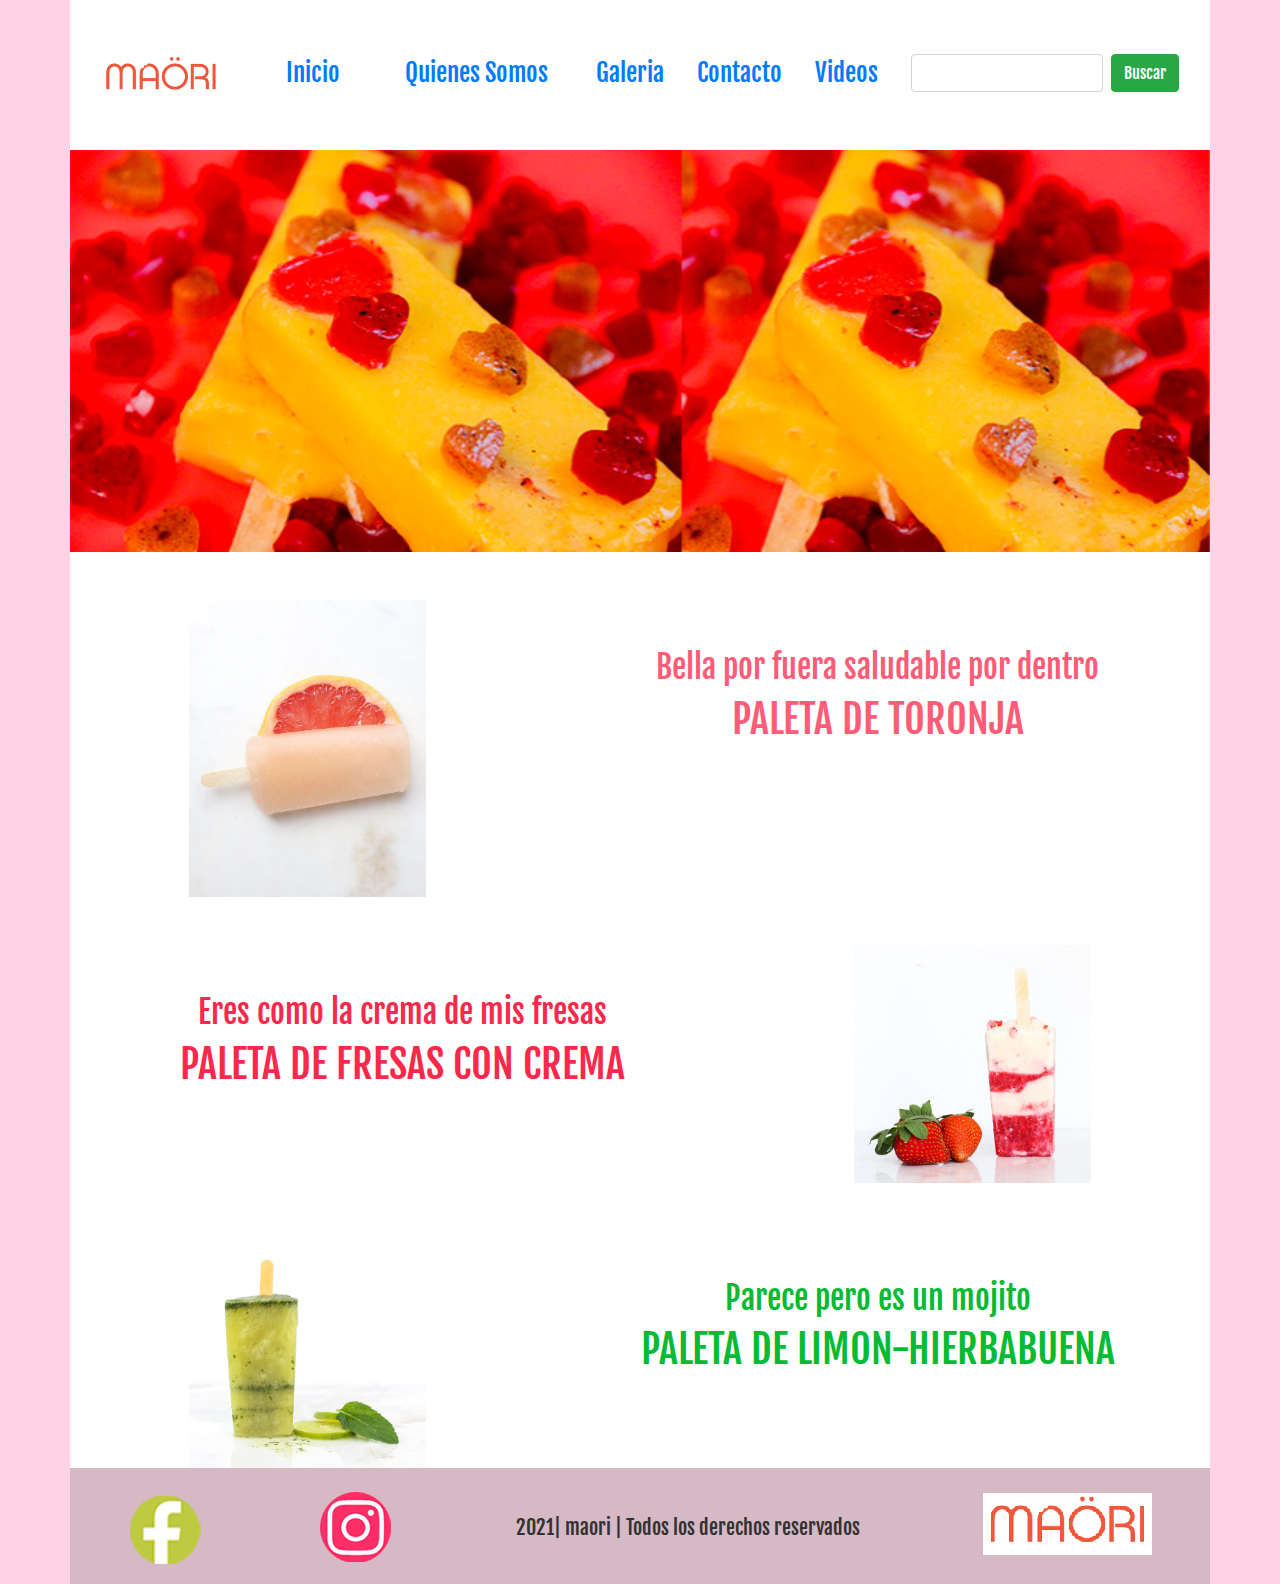
<file: index.html>
<!DOCTYPE html>
<html lang="es">
<head>
    <meta charset="UTF-8">

    <link rel="stylesheet" href="css/bootstrap.min.css">
    <link rel="stylesheet" href="css/estilos.css">

    <link rel="preconnect" href="https://fonts.googleapis.com">
<link rel="preconnect" href="https://fonts.gstatic.com" crossorigin>
<link href="https://fonts.googleapis.com/css2?family=Fjalla+One&display=swap" rel="stylesheet">

    <meta http-equiv="X-UA-Compatible" content="IE=edge">
    <meta name="viewport" content="width=device-width, initial-scale=1.0">
    <title>maori</title>
</head>


<body>
    <!--Area de trabajo-->
    <div class="container" id="caja">

        <nav class="navbar">

            <a class="navbar-brand" href="index.html"><img src="imagenes/logo.png" alt="" width="120px">
            </a>  
            <!-- a[href="#"]{inicio}*5-->
         
            <a class="navbar-element navbar" href="index.html">Inicio</a>
            <a class="navbar-element navbar"href="Quienes Somos.html">Quienes Somos</a>
            <a class="navbar-element"href="galeria.html">Galeria</a>
            <a class="navbar-element"href="contacto.html">Contacto</a>
            <a class="navbar-element"href="video.html">Videos</a>
            
       
            
            <form class="form-inline" action="/action_page.php">
                <input class="form-control mr-sm-2" type="text" placeholder="">
                <button class="btn btn-success" type="submit">Buscar</button>
              </form>
            
        </nav>
         
        <div class="row mt-1" id="slider">

            <div class="col-xl-12 col-lg-12 col-md-12 col-sm-12">

            <div id="carouselExampleSlidesOnly" class="carousel slide" data-ride="carousel">
                <div class="carousel-inner">

                  <div class="carousel-item active">
                      <img src="imagenes/foto1.png" class="d-block w-100" alt="a">
                  </div>
                  <div class="carousel-item">
                    <img src="imagenes/foto2.png" class="d-block w-100" alt="b">
                  </div>
                  <div class="carousel-item">
                    <img src="imagenes/foto3.png" class="d-block w-100" alt="c">
                  </div>
                  

                </div>
              </div>
            
            </div>

        </div> <!--cierre de slider-->

        
<div class="row mt-5" id="Pdct1">
    
    <div class="col-xl-5 col-lg-5 col-md-5 col-sm-12 img-fluid" id="paleta1img">
        <center> <img src="imagenes/imagen3.jpg" class="d-block w-50 img-fluid center" alt="Paletaa1"> </center>
    </div>

    <div class="col-xl-7 col-lg-7 col-md-7 col-sm-12 text-center mt-5" id="texto1" >

        <h2>Bella por fuera saludable por dentro</h2>
        <h1>  PALETA DE TORONJA </h1> 
        
        
    </div>

</div>  <!--cierre de producto1-->

        
<div class="row mt-5" id="Pdct2">
    
    <div class="col-xl-7 col-lg-7 col-md-7 col-sm-12 text-center mt-5" id="texto2" >

        <h2>Eres como la crema de mis fresas</h2>
        <h1>  PALETA DE FRESAS CON CREMA </h1> 
    </div>

    <div class="col-xl-5 col-lg-5 col-md-5 col-sm-12 img-fluid" id="paleta2img">
        <center> <img src="imagenes/paleta fresa.jpg" class="d-block w-50 img-fluid center" alt="Paletaa2"> </center>
    </div>
            
</div>  <!--cierre de producto2-->

<div class="row mt-5" id="Pdct3">
    
    <div class="col-xl-5 col-lg-5 col-md-5 col-sm-12 img-fluid" id="paleta3img">
        <center> <img src="imagenes/paleta limon.jpg" class="d-block w-50 img-fluid center" alt="Paletaa3"> </center>
    </div>

    <div class="col-xl-7 col-lg-7 col-md-7 col-sm-12 text-center mt-5" id="texto1" >

        <h2>Parece pero es un mojito</h2>
        <h1>  PALETA DE LIMON-HIERBABUENA </h1> 
        
        
    </div>

</div>  <!--cierre de producto3-->




<div class="row text-center " id="footer">

  <div class="col-xl-2 col-lg-2 col-md-2 col-sm-2 mt-2">
    <a href="https://www.facebook.com/MA%C3%96RI-112398047168993" target="_blank"> <img src="imagenes/facebook.png" alt="face" class="img-fluid m-1"> </a>
  </div>

  <div class="col-xl-2 col-lg-2 col-md-2 col-sm-2 mt-2">
    <a href="https://www.instagram.com/maori_mx/" target="_blank"> <img src="imagenes/instagram.png" alt="insta" class="img-fluid m-1"> </a> 
  </div>
  
  <div class="col-xl-5 col-lg-5 col-md-5 col-sm-5 mt-5 text-center">
    <h5>2021| maori | Todos los derechos reservados</h5>
  </div>

  <div class="col-xl-3 col-lg-3 col-md-3 col-sm-3 mt-3">
    <img src="imagenes/logofooter.png" class=" img-fluid" alt="logoimg">
  </div>

  </div> <!--cierre de footer-->
          



    </div> <!--cierre de conteiner-->

    <!--Final de area de trabajo-->

<script src="js/jquery-3.5.1.slim.min.js"></script>
<script src="js/bootstrap.bundle.min.js"></script>

</body>
</html>
</file>
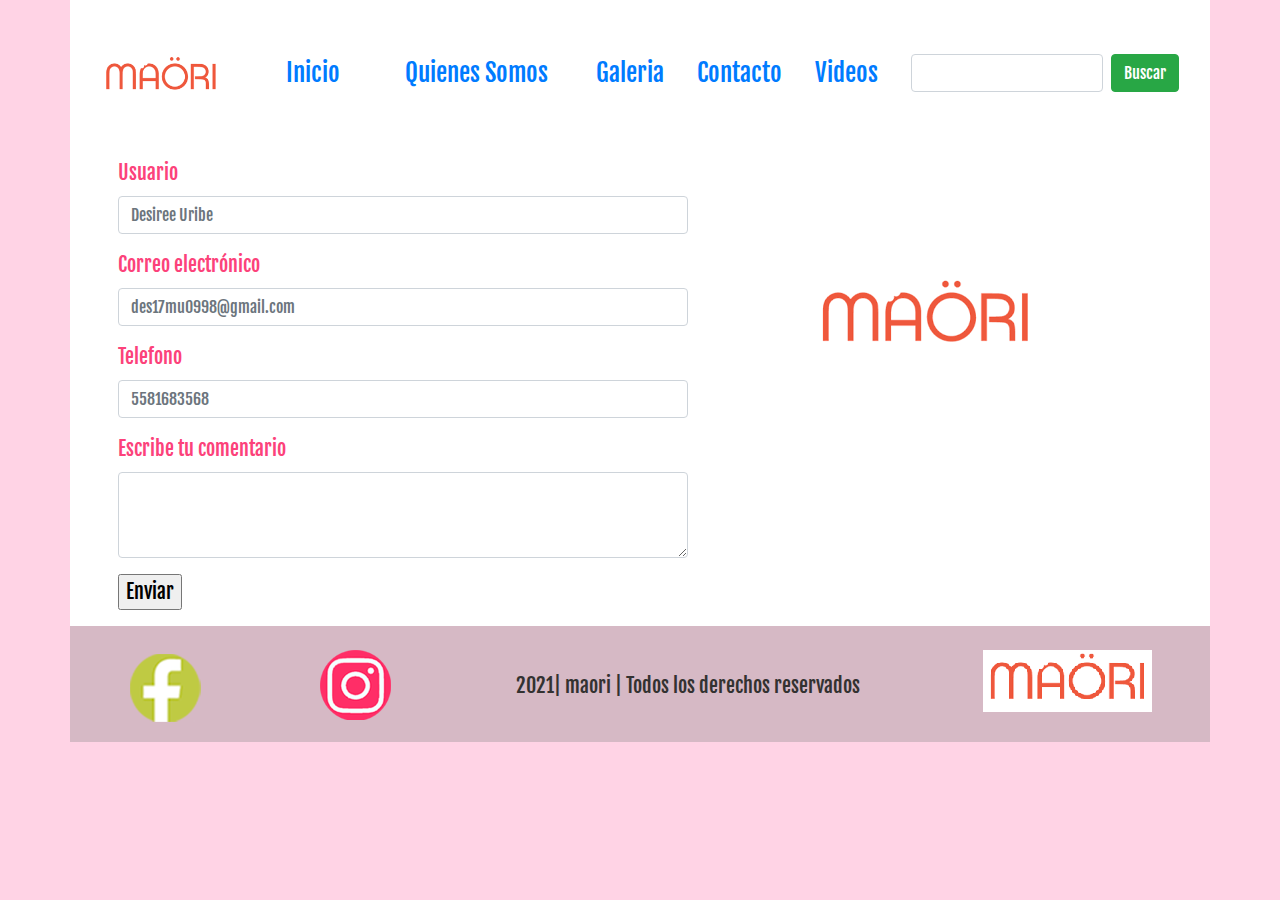
<file: contacto.html>
<!DOCTYPE html>
<html lang="es">
<head>
    <meta charset="UTF-8">

    <link rel="stylesheet" href="css/bootstrap.min.css">
    <link rel="stylesheet" href="css/estilos.css">

    <link rel="preconnect" href="https://fonts.googleapis.com">
<link rel="preconnect" href="https://fonts.gstatic.com" crossorigin>
<link href="https://fonts.googleapis.com/css2?family=Fjalla+One&display=swap" rel="stylesheet">

    <meta http-equiv="X-UA-Compatible" content="IE=edge">
    <meta name="viewport" content="width=device-width, initial-scale=1.0">
    <title>maori</title>
</head>


<body>
    <!--Area de trabajo-->
    <div class="container" id="caja">

        <nav class="navbar">

            <a class="navbar-brand" href="index.html"><img src="imagenes/logo.png" alt="" width="120px">
            </a>  
            <!-- a[href="#"]{inicio}*5-->
         
            <a class="navbar-element navbar" href="index.html">Inicio</a>
            <a class="navbar-element navbar"href="Quienes Somos.html">Quienes Somos</a>
            <a class="navbar-element"href="galeria.html">Galeria</a>
            <a class="navbar-element"href="contacto.html">Contacto</a>
            <a class="navbar-element"href="video.html">Videos</a>
            
       
            
            <form class="form-inline" action="/action_page.php">
                <input class="form-control mr-sm-2" type="text" placeholder="">
                <button class="btn btn-success" type="submit">Buscar</button>
              </form>
            
        </nav>
         

        <div class="row mt-1" id="formu">
            <div class="col-xl-6 col-lg-6 col-md-6 col-sm-6 ml-5 mt-2">
                <div id="formulario">
                  <form action="enviaCorreo.php" method="post" name="form1" id="form1">
                    <p>
                      <label for="exampleFormControlInput1" class="form-label">Usuario</label>
                <input type="email" class="form-control" id="exampleFormControlInput1" placeholder="Desiree Uribe">
                    </p>
                    <p>
                      <label for="exampleFormControlInput1" class="form-label">Correo electrónico</label>
                <input type="email" class="form-control" id="exampleFormControlInput1" placeholder="des17mu0998@gmail.com">
                    </p>
                    <p>
                      <label for="exampleFormControlInput1" class="form-label">Telefono</label>
                <input type="email" class="form-control" id="exampleFormControlInput1" placeholder="5581683568">
                    </p>
                    <p>
                      <label for="exampleFormControlTextarea1" class="form-label">Escribe tu comentario</label>
                <textarea class="form-control" id="exampleFormControlTextarea1" rows="3"></textarea>
                    </p>
                    <p>
                      <input name="button" type="button" id="button" form="form1" value="Enviar">
                    </p>
                  </form>
                </div>
            </div>
          
            <div class="col-xl-1 col-lg-1 col-md-0 col-sm-0 mt-5 text-center"><h2></h2></div>
  
            <div class="col-xl-3 col-lg-3 col-md-12 col-sm-12 mt-5  text-center">
              <center><img src="imagenes/logo.png" alt="fotot" class="img-fluid"></center>
            </div>
              
          
          </div>


        <div class="row text-center " id="footer">

          <div class="col-xl-2 col-lg-2 col-md-2 col-sm-2 mt-2">
            <a href="https://www.facebook.com/MA%C3%96RI-112398047168993" target="_blank"> <img src="imagenes/facebook.png" alt="face" class="img-fluid m-1"> </a>
          </div>

          <div class="col-xl-2 col-lg-2 col-md-2 col-sm-2 mt-2">
            <a href="https://www.instagram.com/maori_mx/" target="_blank"> <img src="imagenes/instagram.png" alt="insta" class="img-fluid m-1"> </a> 
          </div>
          
          <div class="col-xl-5 col-lg-5 col-md-5 col-sm-5 mt-5 text-center">
            <h5>2021| maori | Todos los derechos reservados</h5>
          </div>

          <div class="col-xl-3 col-lg-3 col-md-3 col-sm-3 mt-3">
            <img src="imagenes/logofooter.png" class=" img-fluid" alt="logoimg">
          </div>

          </div> <!--cierre de footer-->
          



    </div> <!--cierre de conteiner-->

    <!--Final de area de trabajo-->

<script src="js/jquery-3.5.1.slim.min.js"></script>
<script src="js/bootstrap.bundle.min.js"></script>

</body>
</html>
</file>
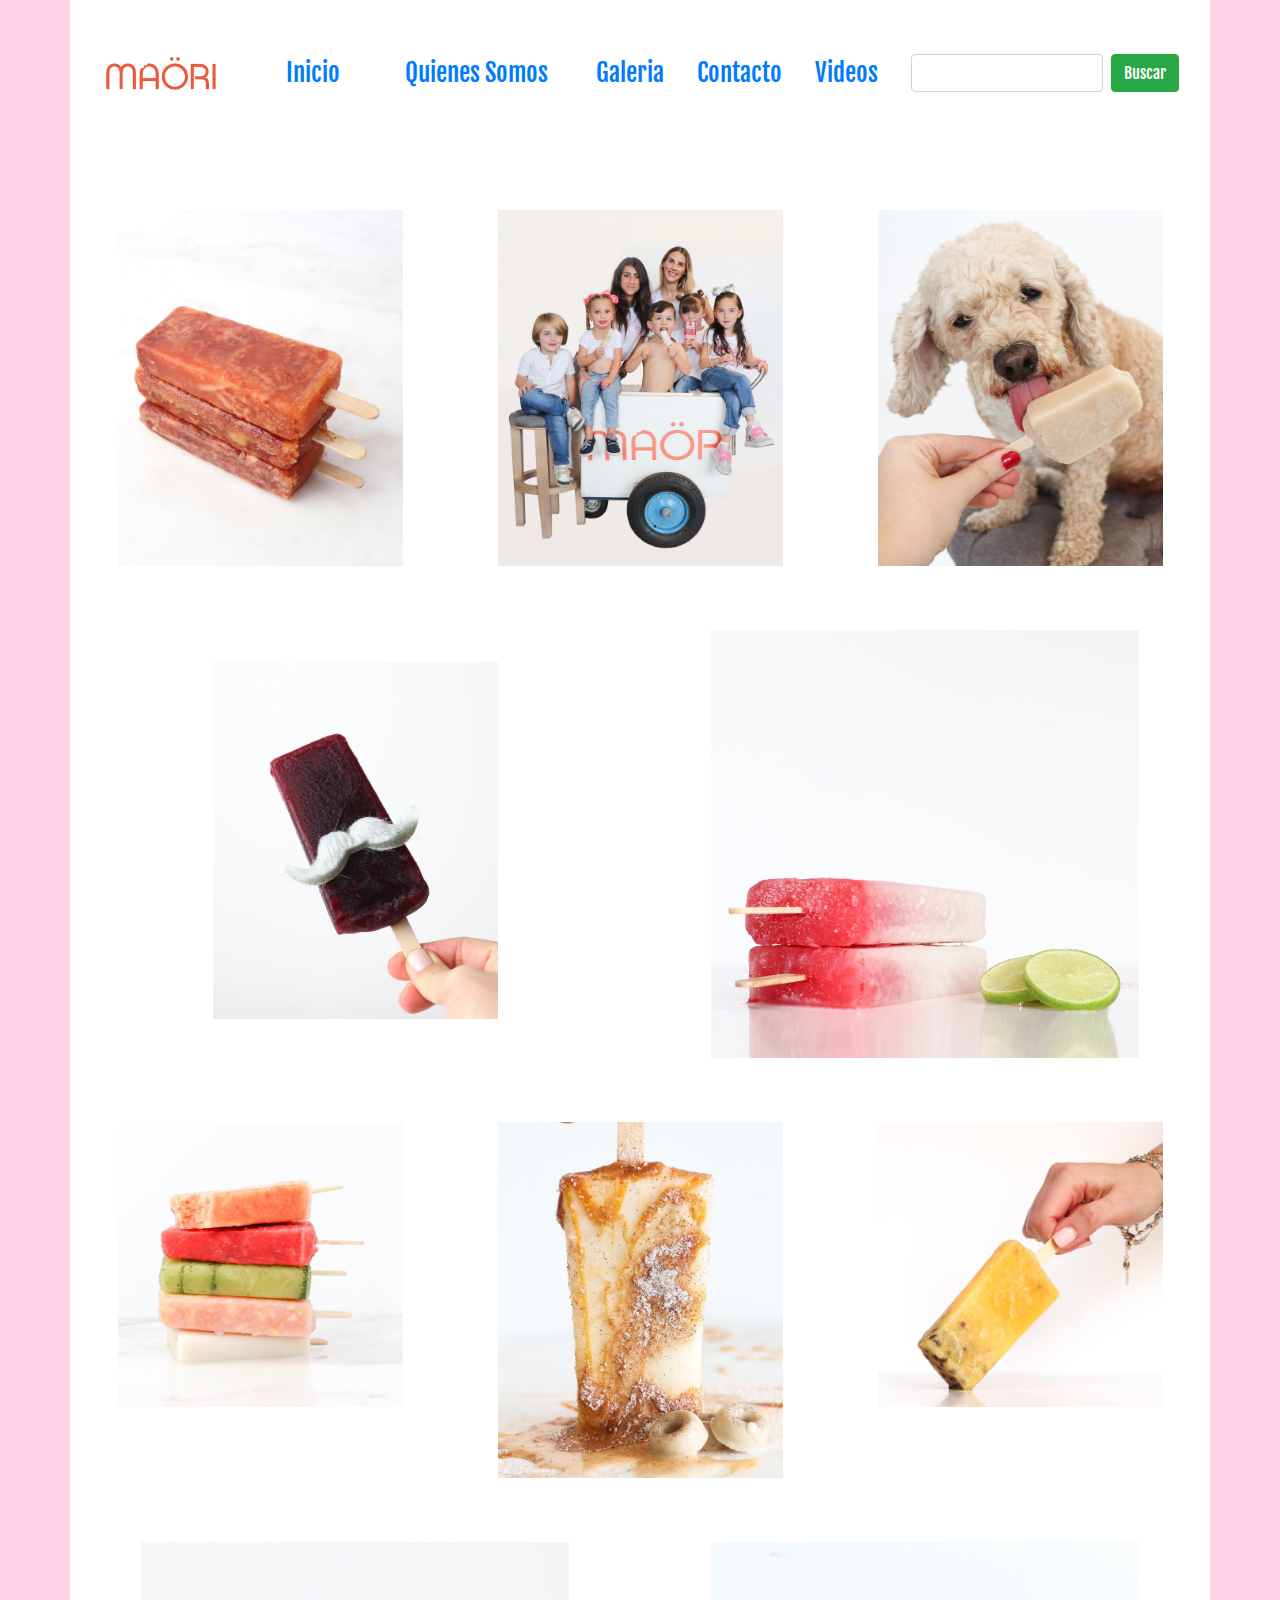
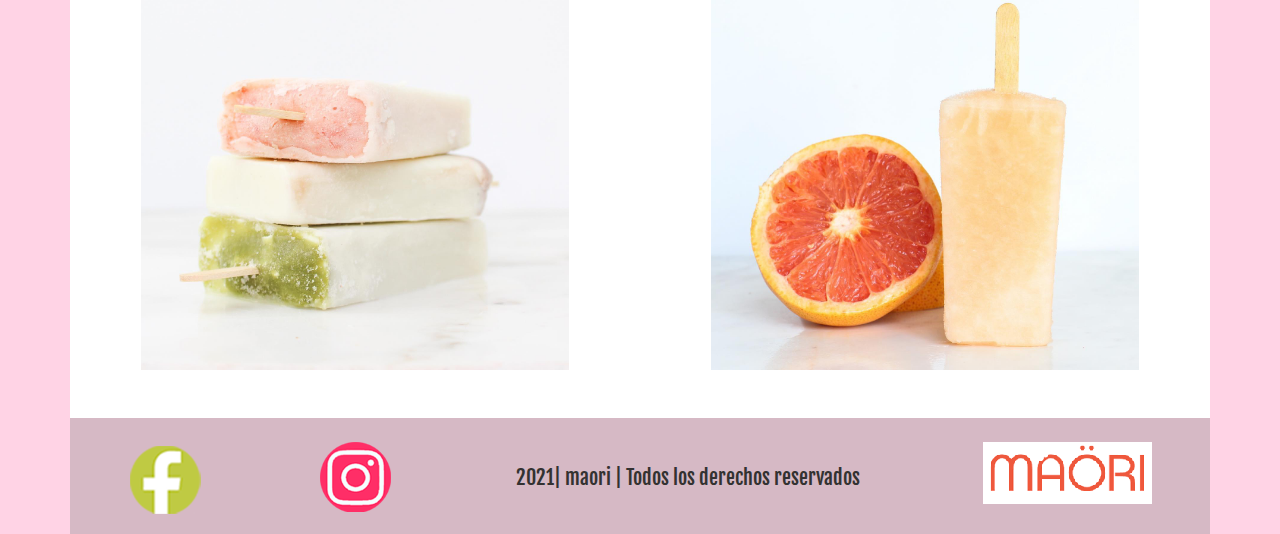
<file: galeria.html>
<!DOCTYPE html>
<html lang="es">
<head>
    <meta charset="UTF-8">

    <link rel="stylesheet" href="css/bootstrap.min.css">
    <link rel="stylesheet" href="css/estilos.css">

    <link rel="preconnect" href="https://fonts.googleapis.com">
<link rel="preconnect" href="https://fonts.gstatic.com" crossorigin>
<link href="https://fonts.googleapis.com/css2?family=Fjalla+One&display=swap" rel="stylesheet">

<link rel="stylesheet" href="librerias_lightbox/css/lightbox.min.css">
<script src="librerias_lightbox/js/lightbox-plus-jquery.min.js"></script>

    <meta http-equiv="X-UA-Compatible" content="IE=edge">
    <meta name="viewport" content="width=device-width, initial-scale=1.0">
    <title>maori</title>
</head>


<body>
    <!--Area de trabajo-->
    <div class="container" id="caja">

        <nav class="navbar">

            <a class="navbar-brand" href="index.html"><img src="imagenes/logo.png" alt="" width="120px">
            </a>  
            <!-- a[href="#"]{inicio}*5-->
         
            <a class="navbar-element navbar" href="index.html">Inicio</a>
            <a class="navbar-element navbar"href="Quienes Somos.html">Quienes Somos</a>
            <a class="navbar-element"href="galeria.html">Galeria</a>
            <a class="navbar-element"href="contacto.html">Contacto</a>
            <a class="navbar-element"href="video.html">Videos</a>
            
       
            
            <form class="form-inline" action="/action_page.php">
                <input class="form-control mr-sm-2" type="text" placeholder="">
                <button class="btn btn-success" type="submit">Buscar</button>
              </form>
            
        </nav>
         

        <div class="row text-center mt-5" id="fg1">

        <div class="col-xl-4 col-lg-4 col-md-12 col-sm-12 text-center mt-3 " >
          <center><a class="example-image-link" href="imagenes/imagen1.jpg" data-lightbox="foto-unica-1" data-title="Disco"><img class="example-image d-block w-75 " src="imagenes/imagen1.jpg" alt="image-1" /></a></center>
        </div>
    
        <div class="col-xl-4 col-lg-4 col-md-12 col-sm-12 text-center mt-3 " >
            <center><a class="example-image-link" href="imagenes/imagen2.jpg" data-lightbox="foto-unica-1" data-title="Disco"><img class="example-image d-block w-75" src="imagenes/imagen2.jpg" alt="image-2" /></a></center>
        </div>
                      
        <div class="col-xl-4 col-lg-4 col-md-12 col-sm-12 text-center mt-3 " >
            <center><a class="example-image-link" href="imagenes/imagen4.jpg" data-lightbox="foto-unica-1" data-title="Disco"><img class="example-image d-block w-75" src="imagenes/imagen4.jpg" alt="image-3" /></a></center>
        </div>
          
    </div>


    <div class="row text-center mt-5" id="fg1">

        <div class="col-xl-6 col-lg-6 col-md-12 col-sm-12 text-center mt-5 " >
          <center><a class="example-image-link" href="imagenes/imagen5.jpg" data-lightbox="foto-unica-1" data-title="Disco"><img class="example-image d-block w-50 " src="imagenes/imagen5.jpg" alt="image-4" /></a></center>
        </div>
    
        <div class="col-xl-6 col-lg-6 col-md-12 col-sm-12 text-center mt-3 " >
            <center><a class="example-image-link" href="imagenes/imagen7.jpg" data-lightbox="foto-unica-1" data-title="Disco"><img class="example-image d-block w-75" src="imagenes/imagen7.jpg" alt="image-5" /></a></center>
        </div>
                                
    </div>





    <div class="row text-center mt-5" id="fg1">

        <div class="col-xl-4 col-lg-4 col-md-12 col-sm-12 text-center mt-3 " >
          <center><a class="example-image-link" href="imagenes/imagen8.jpg" data-lightbox="foto-unica-1" data-title="Disco"><img class="example-image d-block w-75 " src="imagenes/imagen8.jpg" alt="image-6" /></a></center>
        </div>
    
        <div class="col-xl-4 col-lg-4 col-md-12 col-sm-12 text-center mt-3 " >
            <center><a class="example-image-link" href="imagenes/imagen9.jpg" data-lightbox="foto-unica-1" data-title="Disco"><img class="example-image d-block w-75" src="imagenes/imagen9.jpg" alt="image-7" /></a></center>
        </div>
                      
        <div class="col-xl-4 col-lg-4 col-md-12 col-sm-12 text-center mt-3 " >
            <center><a class="example-image-link" href="imagenes/imagen10.jpg" data-lightbox="foto-unica-1" data-title="Disco"><img class="example-image d-block w-75" src="imagenes/imagen10.jpg" alt="image-8" /></a></center>
        </div>
          
    </div>


    <div class="row text-center mt-5" id="fg1">

        <div class="col-xl-6 col-lg-6 col-md-12 col-sm-12 text-center mt-3" >
          <center><a class="example-image-link" href="imagenes/imagen11.jpg" data-lightbox="foto-unica-1" data-title="Disco"><img class="example-image d-block w-75 " src="imagenes/imagen11.jpg" alt="image-9" /></a></center>
        </div>
    
        <div class="col-xl-6 col-lg-6 col-md-12 col-sm-12 text-center mt-3 " >
            <center><a class="example-image-link" href="imagenes/imagen12.jpg" data-lightbox="foto-unica-1" data-title="Disco"><img class="example-image d-block w-75" src="imagenes/imagen12.jpg" alt="image-10" /></a></center>
        </div>
                                
    </div>


        <div class="row text-center mt-5" id="footer">

          <div class="col-xl-2 col-lg-2 col-md-2 col-sm-2 mt-2">
            <a href="https://www.facebook.com/MA%C3%96RI-112398047168993" target="_blank"> <img src="imagenes/facebook.png" alt="face" class="img-fluid m-1"> </a>
          </div>

          <div class="col-xl-2 col-lg-2 col-md-2 col-sm-2 mt-2">
            <a href="https://www.instagram.com/maori_mx/" target="_blank"> <img src="imagenes/instagram.png" alt="insta" class="img-fluid m-1"> </a> 
          </div>
          
          <div class="col-xl-5 col-lg-5 col-md-5 col-sm-5 mt-5 text-center">
            <h5>2021| maori | Todos los derechos reservados</h5>
          </div>

          <div class="col-xl-3 col-lg-3 col-md-3 col-sm-3 mt-3">
            <img src="imagenes/logofooter.png" class=" img-fluid" alt="logoimg">
          </div>

          </div> <!--cierre de footer-->
          



    </div> <!--cierre de conteiner-->

    <!--Final de area de trabajo-->

<script src="js/jquery-3.5.1.slim.min.js"></script>
<script src="js/bootstrap.bundle.min.js"></script>

</body>
</html>
</file>
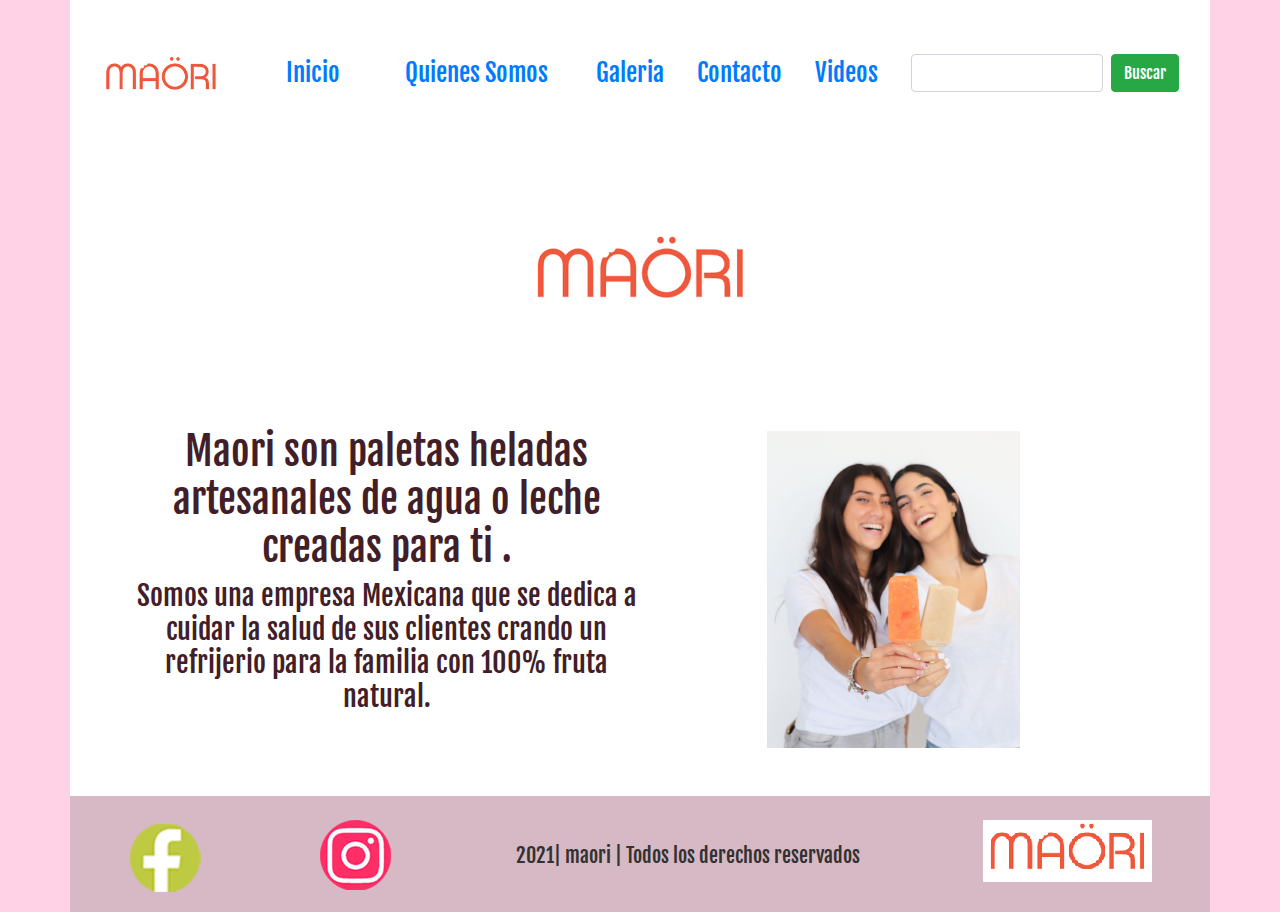
<file: Quienes Somos.html>
<!DOCTYPE html>
<html lang="es">
<head>
    <meta charset="UTF-8">

    <link rel="stylesheet" href="css/bootstrap.min.css">
    <link rel="stylesheet" href="css/estilos.css">

    <link rel="preconnect" href="https://fonts.googleapis.com">
<link rel="preconnect" href="https://fonts.gstatic.com" crossorigin>
<link href="https://fonts.googleapis.com/css2?family=Fjalla+One&display=swap" rel="stylesheet">

    <meta http-equiv="X-UA-Compatible" content="IE=edge">
    <meta name="viewport" content="width=device-width, initial-scale=1.0">
    <title>maori</title>
</head>


<body>
    <!--Area de trabajo-->
    <div class="container" id="caja">

        <nav class="navbar">

            <a class="navbar-brand" href="index.html"><img src="imagenes/logo.png" alt="" width="120px">
            </a>  
            <!-- a[href="#"]{inicio}*5-->
         
            <a class="navbar-element navbar" href="index.html">Inicio</a>
            <a class="navbar-element navbar"href="Quienes Somos.html">Quienes Somos</a>
            <a class="navbar-element"href="galeria.html">Galeria</a>
            <a class="navbar-element"href="contacto.html">Contacto</a>
            <a class="navbar-element"href="video.html">Videos</a>
            
       
            
            <form class="form-inline" action="/action_page.php">
                <input class="form-control mr-sm-2" type="text" placeholder="">
                <button class="btn btn-success" type="submit">Buscar</button>
              </form>
            
        </nav>
         
<div class="row text-center m-2" id="maoori">

  <div class="col-xl-12 col-lg-12 col-md-12 col-sm-12">
    <center><img src="imagenes/logo.png" class="img-fluid mx-auto d-block" alt="logoimg"></center>
  </div>
  
</div>


  <div class="row m-5" id="TextQsoms">

  <div class="col-xl-6 col-lg-6 col-md-6 col-sm-12">
  <h1>Maori son paletas heladas artesanales de agua o leche creadas para ti . </h1>
  <h3>Somos una empresa Mexicana que se dedica a cuidar la salud de sus clientes crando un
    refrijerio para la familia con 100% fruta natural.</h3>
    
    </div>

    <div class="col-xl-6 col-lg-6 col-md-6 col-sm-12 mt-1 text-center">
      <center><img src="imagenes/imagen6.jpg" class="img-fluid d-block w-50" alt="chicas"></center>

    </div>

</div>



        <div class="row text-center " id="footer">

          <div class="col-xl-2 col-lg-2 col-md-2 col-sm-2 mt-2">
            <a href="https://www.facebook.com/MA%C3%96RI-112398047168993" target="_blank"> <img src="imagenes/facebook.png" alt="face" class="img-fluid m-1"> </a>
          </div>

          <div class="col-xl-2 col-lg-2 col-md-2 col-sm-2 mt-2">
            <a href="https://www.instagram.com/maori_mx/" target="_blank"> <img src="imagenes/instagram.png" alt="insta" class="img-fluid m-1"> </a> 
          </div>
          
          <div class="col-xl-5 col-lg-5 col-md-5 col-sm-5 mt-5 text-center">
            <h5>2021| maori | Todos los derechos reservados</h5>
          </div>

          <div class="col-xl-3 col-lg-3 col-md-3 col-sm-3 mt-3">
            <img src="imagenes/logofooter.png" class=" img-fluid" alt="logoimg">
          </div>

          </div> <!--cierre de footer-->
          



    </div> <!--cierre de conteiner-->

    <!--Final de area de trabajo-->

<script src="js/jquery-3.5.1.slim.min.js"></script>
<script src="js/bootstrap.bundle.min.js"></script>

</body>
</html>
</file>
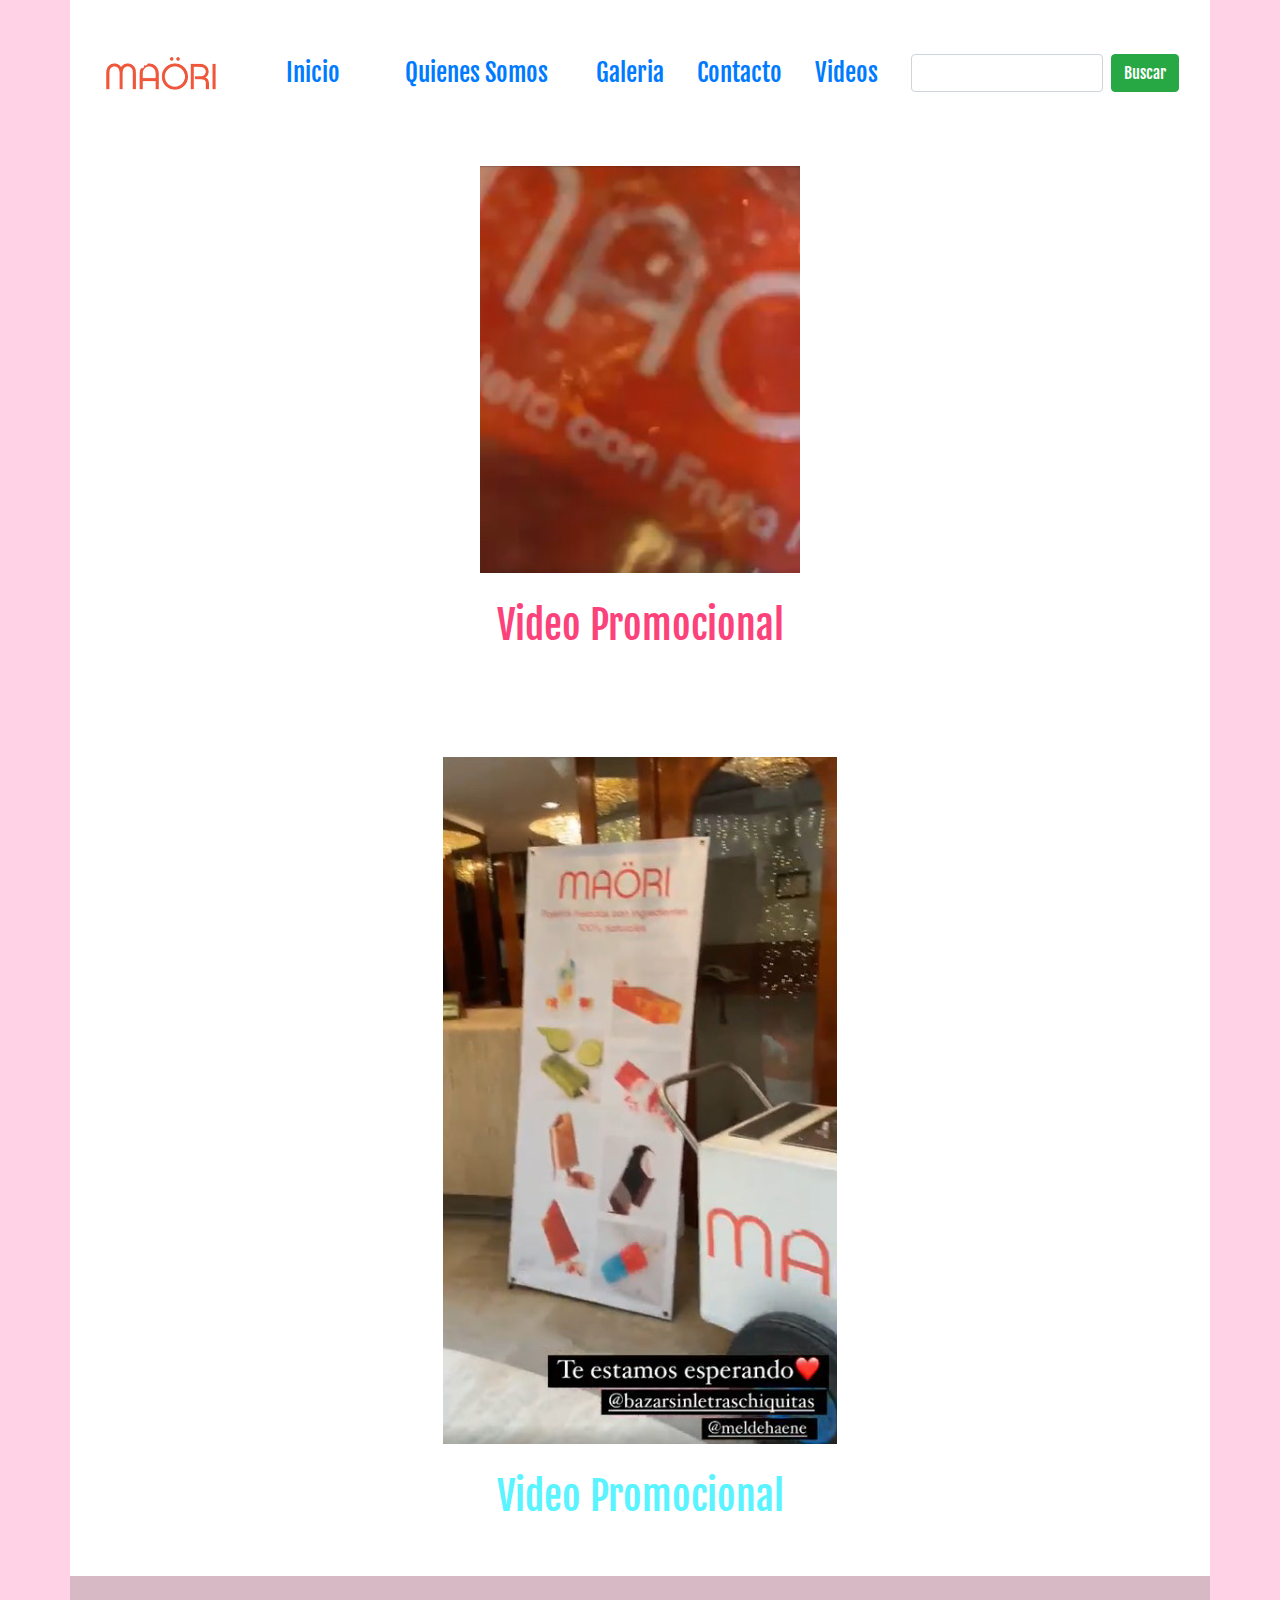
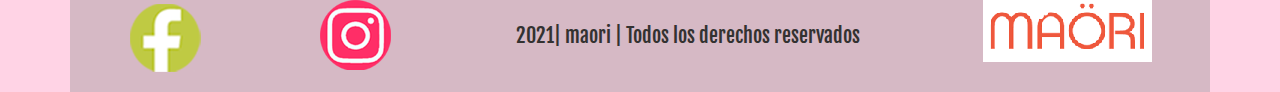
<file: video.html>
<!DOCTYPE html>
<html lang="es">
<head>
    <meta charset="UTF-8">

    <link rel="stylesheet" href="css/bootstrap.min.css">
    <link rel="stylesheet" href="css/estilos.css">

    <link rel="preconnect" href="https://fonts.googleapis.com">
<link rel="preconnect" href="https://fonts.gstatic.com" crossorigin>
<link href="https://fonts.googleapis.com/css2?family=Fjalla+One&display=swap" rel="stylesheet">

    <meta http-equiv="X-UA-Compatible" content="IE=edge">
    <meta name="viewport" content="width=device-width, initial-scale=1.0">
    <title>maori</title>
</head>


<body>
    <!--Area de trabajo-->
    <div class="container" id="caja">

        <nav class="navbar">

            <a class="navbar-brand" href="index.html"><img src="imagenes/logo.png" alt="" width="120px">
            </a>  
            <!-- a[href="#"]{inicio}*5-->
         
            <a class="navbar-element navbar" href="index.html">Inicio</a>
            <a class="navbar-element navbar"href="Quienes Somos.html">Quienes Somos</a>
            <a class="navbar-element"href="galeria.html">Galeria</a>
            <a class="navbar-element"href="contacto.html">Contacto</a>
            <a class="navbar-element"href="video.html">Videos</a>
            
       
            
            <form class="form-inline" action="/action_page.php">
                <input class="form-control mr-sm-2" type="text" placeholder="">
                <button class="btn btn-success" type="submit">Buscar</button>
              </form>
            
        </nav>
         

        
        <div class="row mt-2" id="video">

          <div class="col-xl-12 col-lg-12 col-md-12 col-sm-12 mt-2">
            <a href="https://www.facebook.com/112398047168993/videos/699696614078312" target="_blank"> <img src="imagenes/v1.jpg" alt="facevideo1" class="img-fluid m-1"> </a>
          </div>
        </div>

        <div class="row mt-3 text-center" id="v1">
          <div class="col-xl-12 col-lg-12 col-md-12 col-sm-12 mt-2"><h1>Video Promocional</h1></div>
        </div>

        <div class="row mt-5" id="video2">

          <div class="col-xl-12 col-lg-12 col-md-12 col-sm-12 mt-5">
            <a href="https://www.facebook.com/112398047168993/videos/482480813123865" target="_blank"> <img src="imagenes/v2.jpg" alt="facevideo2" class="img-fluid m-1"> </a>
          </div>
        </div>

        <div class="row mt-3 text-center" id="v2">
          <div class="col-xl-12 col-lg-12 col-md-12 col-sm-12 mt-2"><h1>Video Promocional</h1></div>
        </div>

        <div class="row text-center mt-5 " id="footer">

          <div class="col-xl-2 col-lg-2 col-md-2 col-sm-2 mt-2">
            <a href="https://www.facebook.com/MA%C3%96RI-112398047168993" target="_blank"> <img src="imagenes/facebook.png" alt="face" class="img-fluid m-1"> </a>
          </div>

          <div class="col-xl-2 col-lg-2 col-md-2 col-sm-2 mt-2">
            <a href="https://www.instagram.com/maori_mx/" target="_blank"> <img src="imagenes/instagram.png" alt="insta" class="img-fluid m-1"> </a> 
          </div>
          
          <div class="col-xl-5 col-lg-5 col-md-5 col-sm-5 mt-5 text-center">
            <h5>2021| maori | Todos los derechos reservados</h5>
          </div>

          <div class="col-xl-3 col-lg-3 col-md-3 col-sm-3 mt-3">
            <img src="imagenes/logofooter.png" class=" img-fluid" alt="logoimg">
          </div>

          </div> <!--cierre de footer-->
          



    </div> <!--cierre de conteiner-->

    <!--Final de area de trabajo-->

<script src="js/jquery-3.5.1.slim.min.js"></script>
<script src="js/bootstrap.bundle.min.js"></script>

</body>
</html>
</file>
<file: css/estilos.css>
body{ background-color: rgb(255, 211, 229);
        margin: 0px;
}
#caja{ background-color: rgb(255, 255, 255);

}
#footer{ background-color: rgb(214, 185, 197);

}



#Pdct1{ 
    font-family: 'Fjalla One', sans-serif;
    font-size: 64px;
    text-align: center;
    color: rgb(255, 92, 119);
}

#Pdct2{ 
    font-family: 'Fjalla One', sans-serif;
    font-size: 64px;
    text-align: center;
    color: rgb(250, 41, 76);
}
#Pdct3{ 
    font-family: 'Fjalla One', sans-serif;
    font-size: 64px;
    text-align: center;
    color: rgb(5, 187, 51);
}
#caja{ 
    font-family: 'Fjalla One', sans-serif;
    font-size:25px;
    text-align: center;
    color: rgb(5, 187, 51);
}
#footer{ 
    font-family: 'Fjalla One', sans-serif;
    font-size:50px;
    text-align: center;
    color: rgb(51, 50, 49);
}
#TextQsoms{ 
    font-family: 'Fjalla One', sans-serif;
    font-size:50px;
    text-align: center;
    color: rgb(66, 30, 41);
}
#formu{
    font-family: 'Fjalla One', sans-serif;
    font-size:20px;
    text-align: left;
    color: rgb(252, 66, 122);
}

#v1{
    font-family: 'Fjalla One', sans-serif;
    font-size:40px;
    text-align: left;
    color: rgb(252, 66, 122);
}

#v2{
    font-family: 'Fjalla One', sans-serif;
    font-size:40px;
    text-align: left;
    color: rgb(89, 244, 255);
}
</file>
